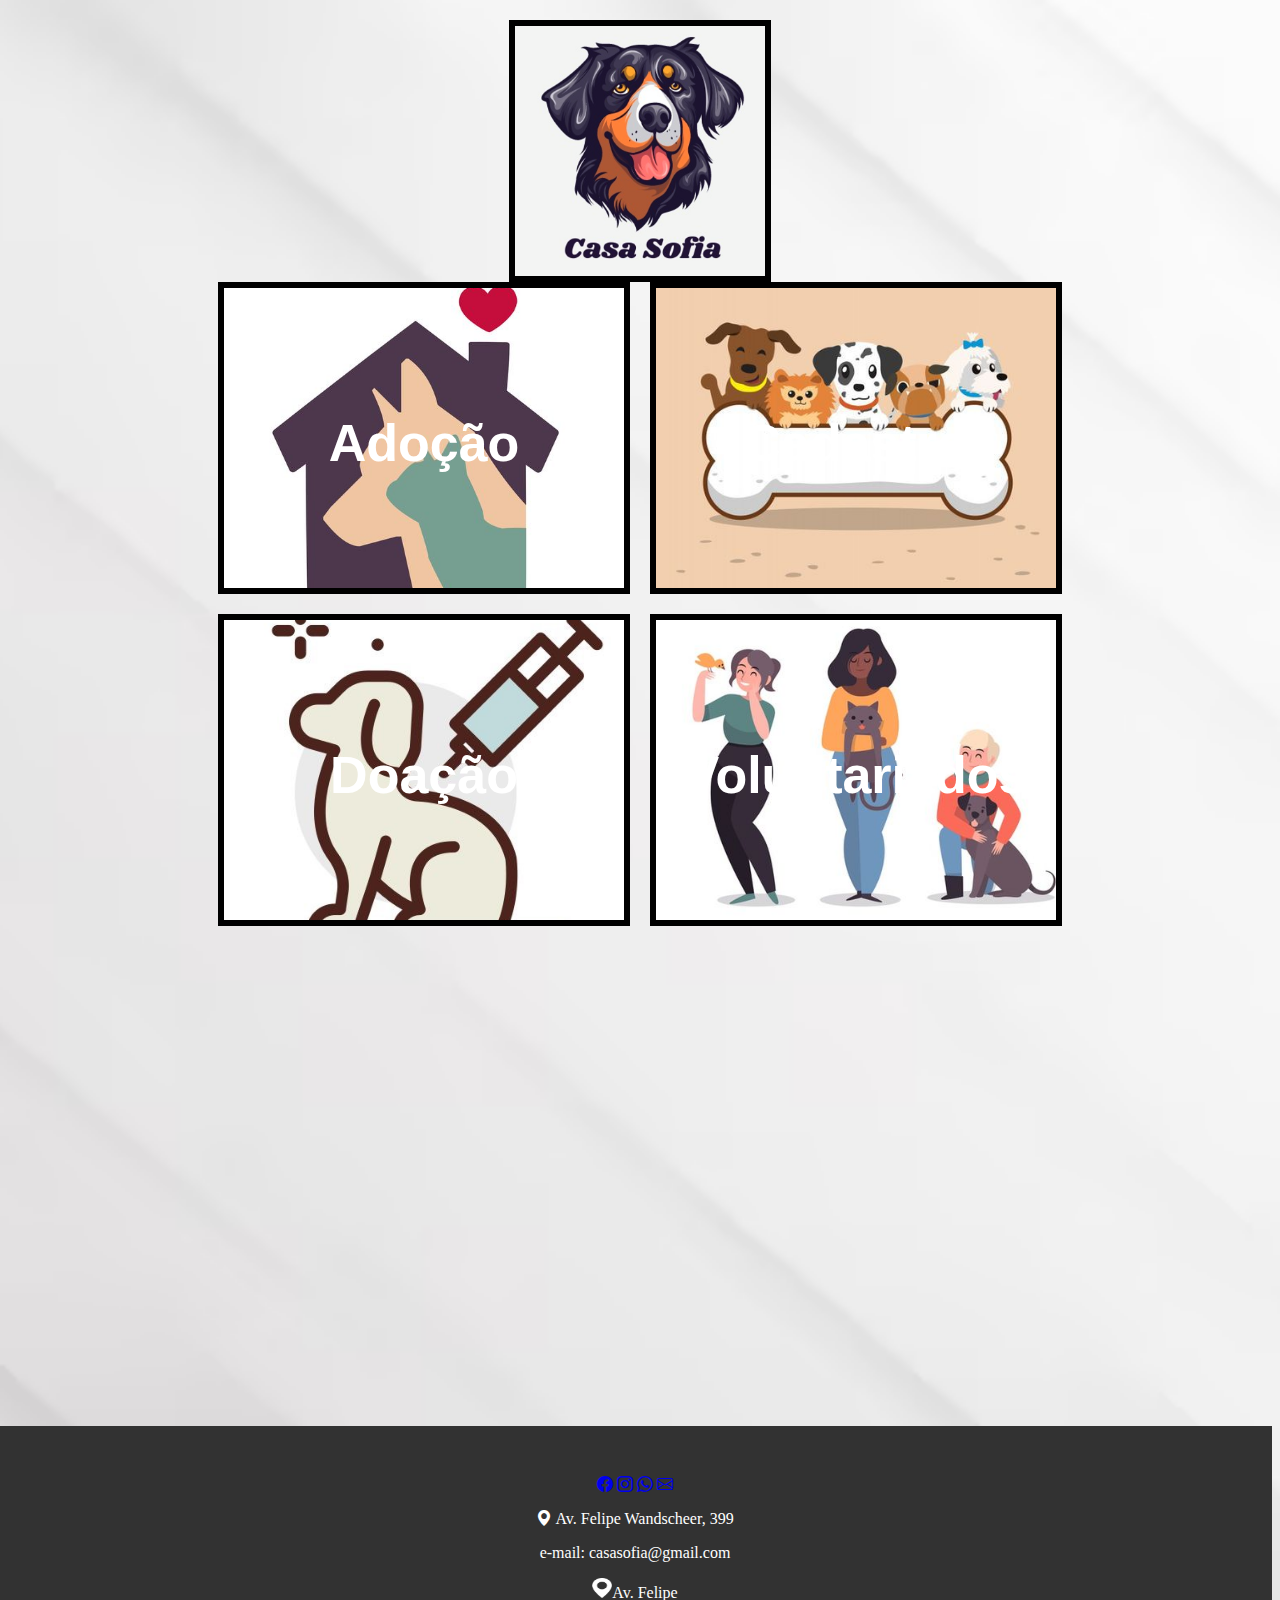
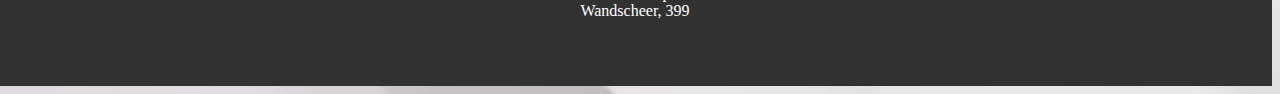
<file: index.html>
<!DOCTYPE html>
<html>

<head>
    <title>Inicio - Casa Sofia</title>
    <link rel="icon" type="image/x-icon" href="siteicon.png">
    <link rel="stylesheet" href="CSS/prettyinicio.css">
    <link rel="stylesheet" href="https://cdn.jsdelivr.net/npm/bootstrap-icons@1.11.3/font/bootstrap-icons.min.css">
</head>

<body>

    <div class="logosofia">
        <img id="logo" src="FILES/logocasasofia.png" style="width:250px;height:250px">
    </div>

    <div class="all-menu">

        <div class="menu-item menu-adocao">
            <a class="direct" href="adocao.html"><h1 class="textomenu">Adoção</h1></a>
        </div>

        <div class="menu-item menu-cadastro">
            <a class="direct" href="cadastropet.html"><h1 class="textomenu">Cadastro</h1></a>
        </div>

        <div class="menu-item menu-doacao">
            <a class="direct" href="doacao.html"><h1 class="textomenu">Doação</h1></a>
        </div>

        <div class="menu-item menu-voluntario">
            <a class="direct" href="voluntario.html"><h1 class="textomenu">Voluntariados</h1></a>
        </div>

    </div>

    <footer class="footer">
        <div class="footer-left">
            <div class="social-icons">
                <a href="https://www.facebook.com/ongcasasofia/?locale=pt_BR" target="_blank" rel="noopener noreferrer"><i class="bi bi-facebook"></i></a>
                <a href="https://www.instagram.com/casasofiaong/" target="_blank" rel="noopener noreferrer"><i class="bi bi-instagram"></i></a>
                <a href="wpp.me" target="_blank" rel="noopener noreferrer"><i class="bi bi-whatsapp"></i></a>
                <a href="mailto:casasofia@gmail.com"><i class="bi bi-envelope"></i></a>
            </div>
            <p><i class="bi bi-geo-alt-fill"></i> Av. Felipe Wandscheer, 399</p>
    </div>
        </div>
        <p>e-mail: casasofia@gmail.com</p>
        <p><img data-imagetype="External" src="./FILES/Vector.png" width="20" height="20" alt="Seta">Av. Felipe <br /> Wandscheer, 399</p>
    </footer>
</body>

</html>
</file>
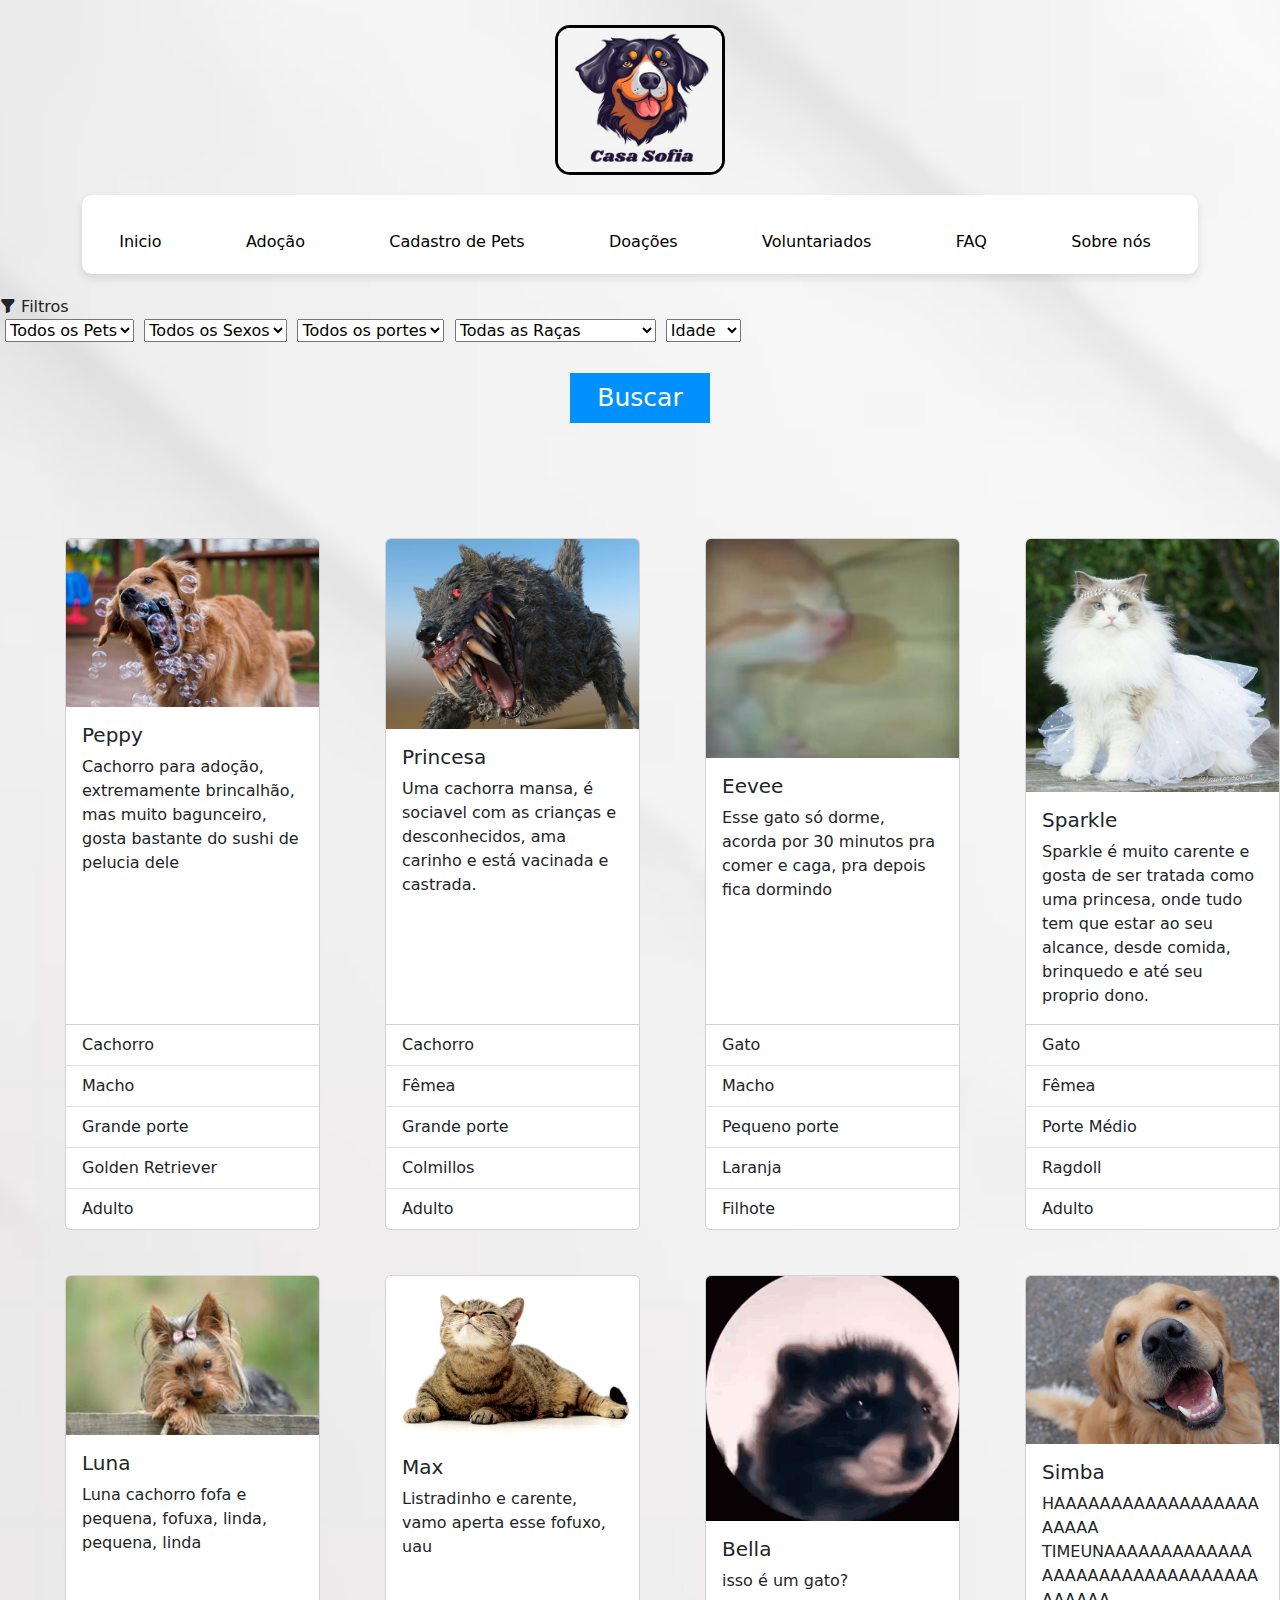
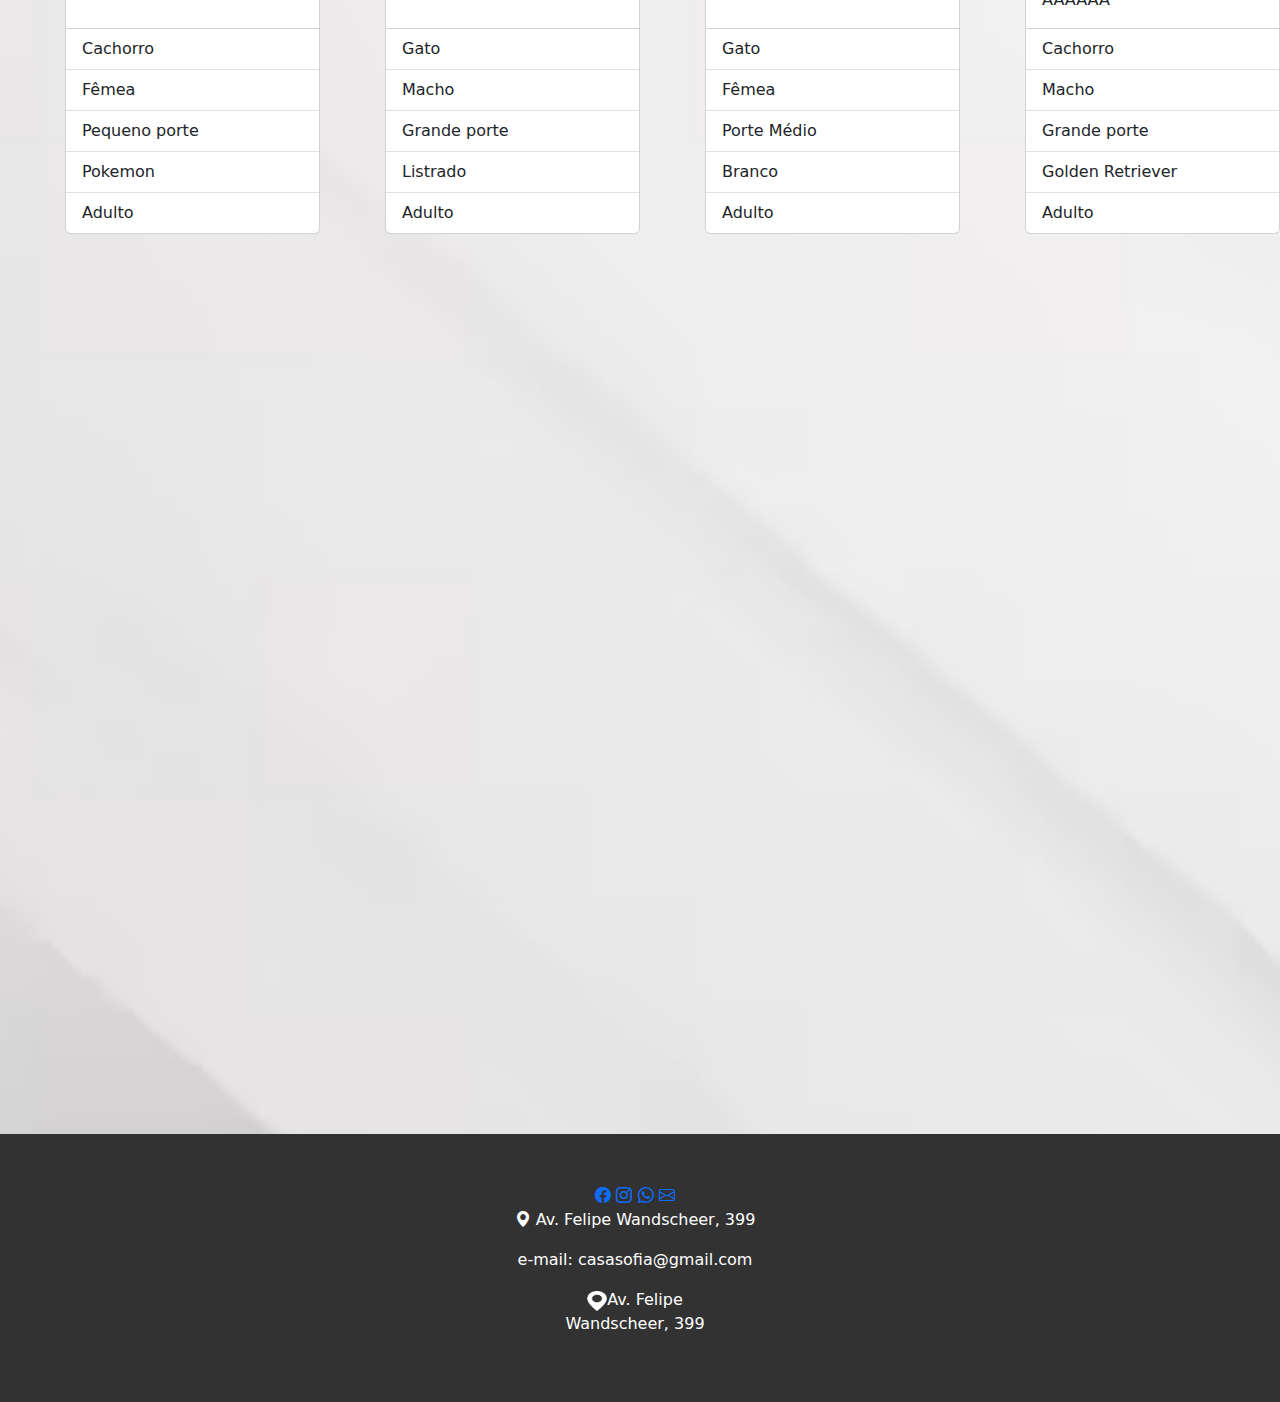
<file: adocao.html>
<!DOCTYPE html>
<html>

<head>
    <title>Adoção - Casa Sofia</title>
    <link rel="icon" type="image/x-icon" href="FILES/icon.png">
    <link rel="stylesheet" href="CSS/adocaopretty.css">
    <link rel="stylesheet" href="https://cdn.jsdelivr.net/npm/bootstrap-icons@1.11.3/font/bootstrap-icons.min.css">
    <link href="https://cdn.jsdelivr.net/npm/bootstrap@5.3.3/dist/css/bootstrap.min.css" rel="stylesheet" integrity="sha384-QWTKZyjpPEjISv5WaRU9OFeRpok6YctnYmDr5pNlyT2bRjXh0JMhjY6hW+ALEwIH" crossorigin="anonymous">
</head>
<!-- Marcus - num sei, quero sushi -->
<body>
    <div class="container">
        <div class="logosofia">
            <img id="logo" src="FILES/logocasasofia.png" style="width:170px;height:150px">
            <a id="textosofia"></a>
        </div>

        <nav>
            <ul>
                <li><a class="direct" href="index.html">Inicio</a></li>
                <li><a class="direct" href="adocao.html">Adoção</a></li>
                <li><a class="direct" href="cadastropet.html">Cadastro de Pets</a></li>
                <li><a class="direct" href="doacao.html">Doações</a></li>
                <li><a class="direct" href="voluntario.html">Voluntariados</a></li>
                <li><a class="direct" href="faq.html">FAQ</a></li>
                <li><a class="direct" href="sobrenos.html">Sobre nós</a></li>
            </ul>
        </nav>
    </div>
<div class="filter-container">
    <div class="filter-box">
        <div class="filtrosIcon">
            <i class="bi bi-funnel-fill"></i>
            <a>Filtros</a>
        </div>

    
            <label htmlFor="pets"></label>
            <select id="filter-pets" value="all-pets">
                <option value="all-pets">Todos os Pets</option>
                <option value="dog">Cachorro</option>
                <option value="cat">Gato</option>
            </select>
            <label htmlFor="sexo"></label>
            <select id="filter-sex" value="all-sex">
                <option value="all-sex">Todos os Sexos</option>
                <option value="boy">Macho</option>
                <option value="girl">Fêmea</option>
            </select>
            <label htmlFor="size"></label>
            <select id="filter-size" value="all-size">
                <option value="all-size">Todos os portes</option>
                <option value="small">Porte Pequeno</option>
                <option value="medium">Porte Médio</option>
                <option value="large">Porte Grande</option>
            </select>
            <label htmlFor="breed"></label>
            <select id="filter-breed" value="all-breeds">
                <option value="all-breeds">Todas as Raças</option>
                <option value="no-breed">Sem Raça</option>
                <option value="pudim">Pudim</option>
                <option value="sushi">Sushi</option>
                <option value="batata">Batata</option>
                <option value="caramelo">Caramelo dono da rua</option>
            </select>
            <label htmlFor="age"></label>
            <select id="filter-age" value="all-age">
                <option value="all-age">Idade</option>
                <option value="puppy">Filhote</option>
                <option value="adult">Adulto</option>
                <option value="elderly">Idoso</option>
            </select>
            <button type="button" class="buscar">Buscar</button>
        </div>
    </div>

    <div class="allcards-adocao" id="card-section-1">
        <!-- Cards aqui -->
    </div>

    <div class="allcards-adocao" id="card-section-2">
        <!-- Cards aqui -->
    </div>
    <footer class="footer">
        <div class="footer-left">
            <div class="social-icons">
                <a href="https://www.facebook.com/ongcasasofia/?locale=pt_BR" target="_blank" rel="noopener noreferrer"><i class="bi bi-facebook"></i></a>
                <a href="https://www.instagram.com/casasofiaong/" target="_blank" rel="noopener noreferrer"><i class="bi bi-instagram"></i></a>
                <a href="https://api.whatsapp.com/send?phone=5545991487823" target="_blank" rel="noopener noreferrer"><i class="bi bi-whatsapp"></i></a>
                <a href="mailto:casasofia@gmail.com"><i class="bi bi-envelope"></i></a>
            </div>
            <p><i class="bi bi-geo-alt-fill"></i> Av. Felipe Wandscheer, 399</p>
        </div>
        <p>e-mail: casasofia@gmail.com</p>
        <p><img data-imagetype="External" src="./FILES/Vector.png" width="20" height="20" alt="Seta">Av. Felipe <br /> Wandscheer, 399</p>
    </footer>

    <script src="JS/adocaoscript.js"></script>
    <script src="https://cdn.jsdelivr.net/npm/bootstrap@5.3.3/dist/js/bootstrap.bundle.min.js" integrity="sha384-YvpcrYf0tY3lHB60NNkmXc5s9fDVZLESaAA55NDzOxhy9GkcIdslK1eN7N6jIeHz" crossorigin="anonymous"></script>
</body>
</html>
</file>
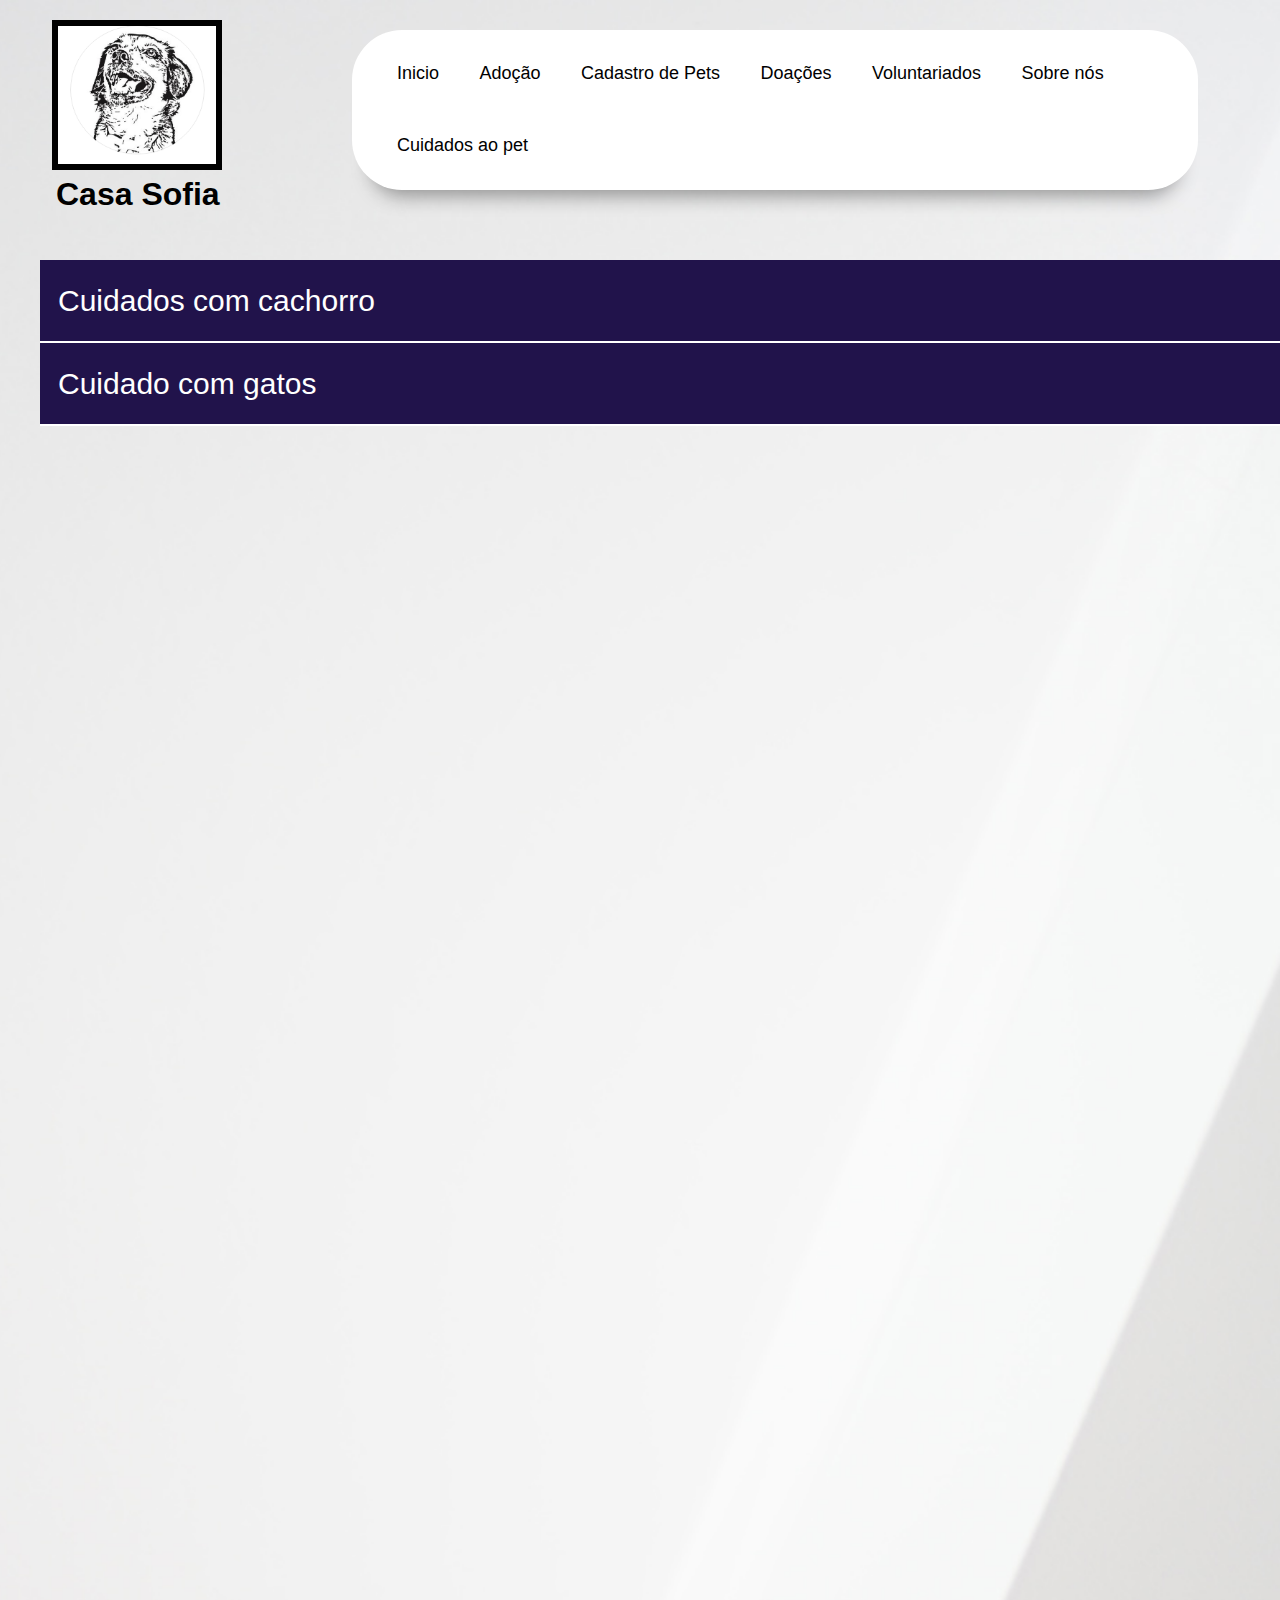
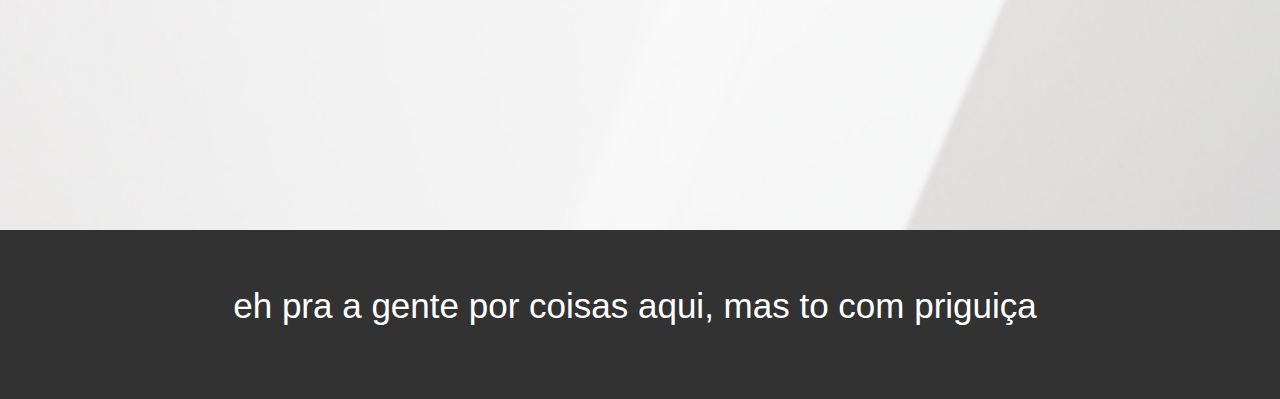
<file: cuidadospets.html>
<!DOCTYPE html>
<html>

<head>
<title>Cuidados ao Pets - Casa Sofia</title>
    <link rel="icon" type="image/x-icon" href="siteicon.png">
    <link rel="stylesheet" href="CSS/cuidadospets.css">
    <link rel="stylesheet" href="https://cdn.jsdelivr.net/npm/bootstrap-icons@1.11.3/font/bootstrap-icons.min.css">
    <link href="https://cdn.jsdelivr.net/npm/bootstrap@5.3.3/dist/css/bootstrap.min.css" rel="stylesheet" integrity="sha384-QWTKZyjpPEjISv5WaRU9OFeRpok6YctnYmDr5pNlyT2bRjXh0JMhjY6hW+ALEwIH" crossorigin="anonymous">
</head>
<!-- Marcelo - Facil -->
<body>
    
    <div class="container">
        <div class="logosofia">
            <img id="logo" src="FILES/casasofialogo.png" style="width:170px;height:150px">
            <a id="textosofia">Casa Sofia</a>
        </div>
        <nav> 
            <ul>
              <li><a class="direct"href=index.html>Inicio</a></li>
              <li><a class="direct"href=adocao.html#>Adoção</a></li>
              <li><a class="direct"href=cadastropet.html>Cadastro de Pets</a></li>
              <li><a class="direct"href=doacao.html>Doações</a></li>
              <li><a class="direct"href=voluntario.html>Voluntariados</a></li>
              <li><a class="direct"href=sobrenos.html>Sobre nós</a></li>
              <li><a class="direct"href=cuidadospets.html>Cuidados ao pet</a></li>
            </ul>
        </nav>
    </div>
    <div class="duvidasgeral">
        <button class="abaduvida">Cuidados com cachorro</button>
          <div class="painel">
            <p><a href="https://www.youtube.com/watch?v=5NgOWkOMQPA"> Clique aqui para ver um video sobre cuidado com cães filhotes</a> </p>
            <p><a href="https://www.youtube.com/watch?v=Ar51lzWkBiI"> Clique aqui para ver um video sobre cuidado com cães idosos</a></p>
          </div>
        <button class="abaduvida">Cuidado com gatos</button>
          <div class="painel">
            <p> <a href="https://www.youtube.com/watch?v=oTNna4f3w9U"> Clique aqui para ver um video sobre cuidado com gatos filhotes</a></p>
            <p> <a href="https://www.youtube.com/watch?v=bWJbbAvSSS8"> Clique aqui para ver um video sobre cuidado com gatos idosos</a></p>
          </div>
          </div>
      </div>
    <footer>
        <p class="textofinal">eh pra a gente por coisas aqui, mas to com priguiça</p>
      </footer>

</body>
<script src="JS/duvidas.js"></script>

<script src="JS/"></script>
<script src="JS/adocaoscript.js"></script>
<script src="https://cdn.jsdelivr.net/npm/bootstrap@5.3.3/dist/js/bootstrap.bundle.min.js" integrity="sha384-YvpcrYf0tY3lHB60NNkmXc5s9fDVZLESaAA55NDzOxhy9GkcIdslK1eN7N6jIeHz" crossorigin="anonymous"></script>
</html>
</file>
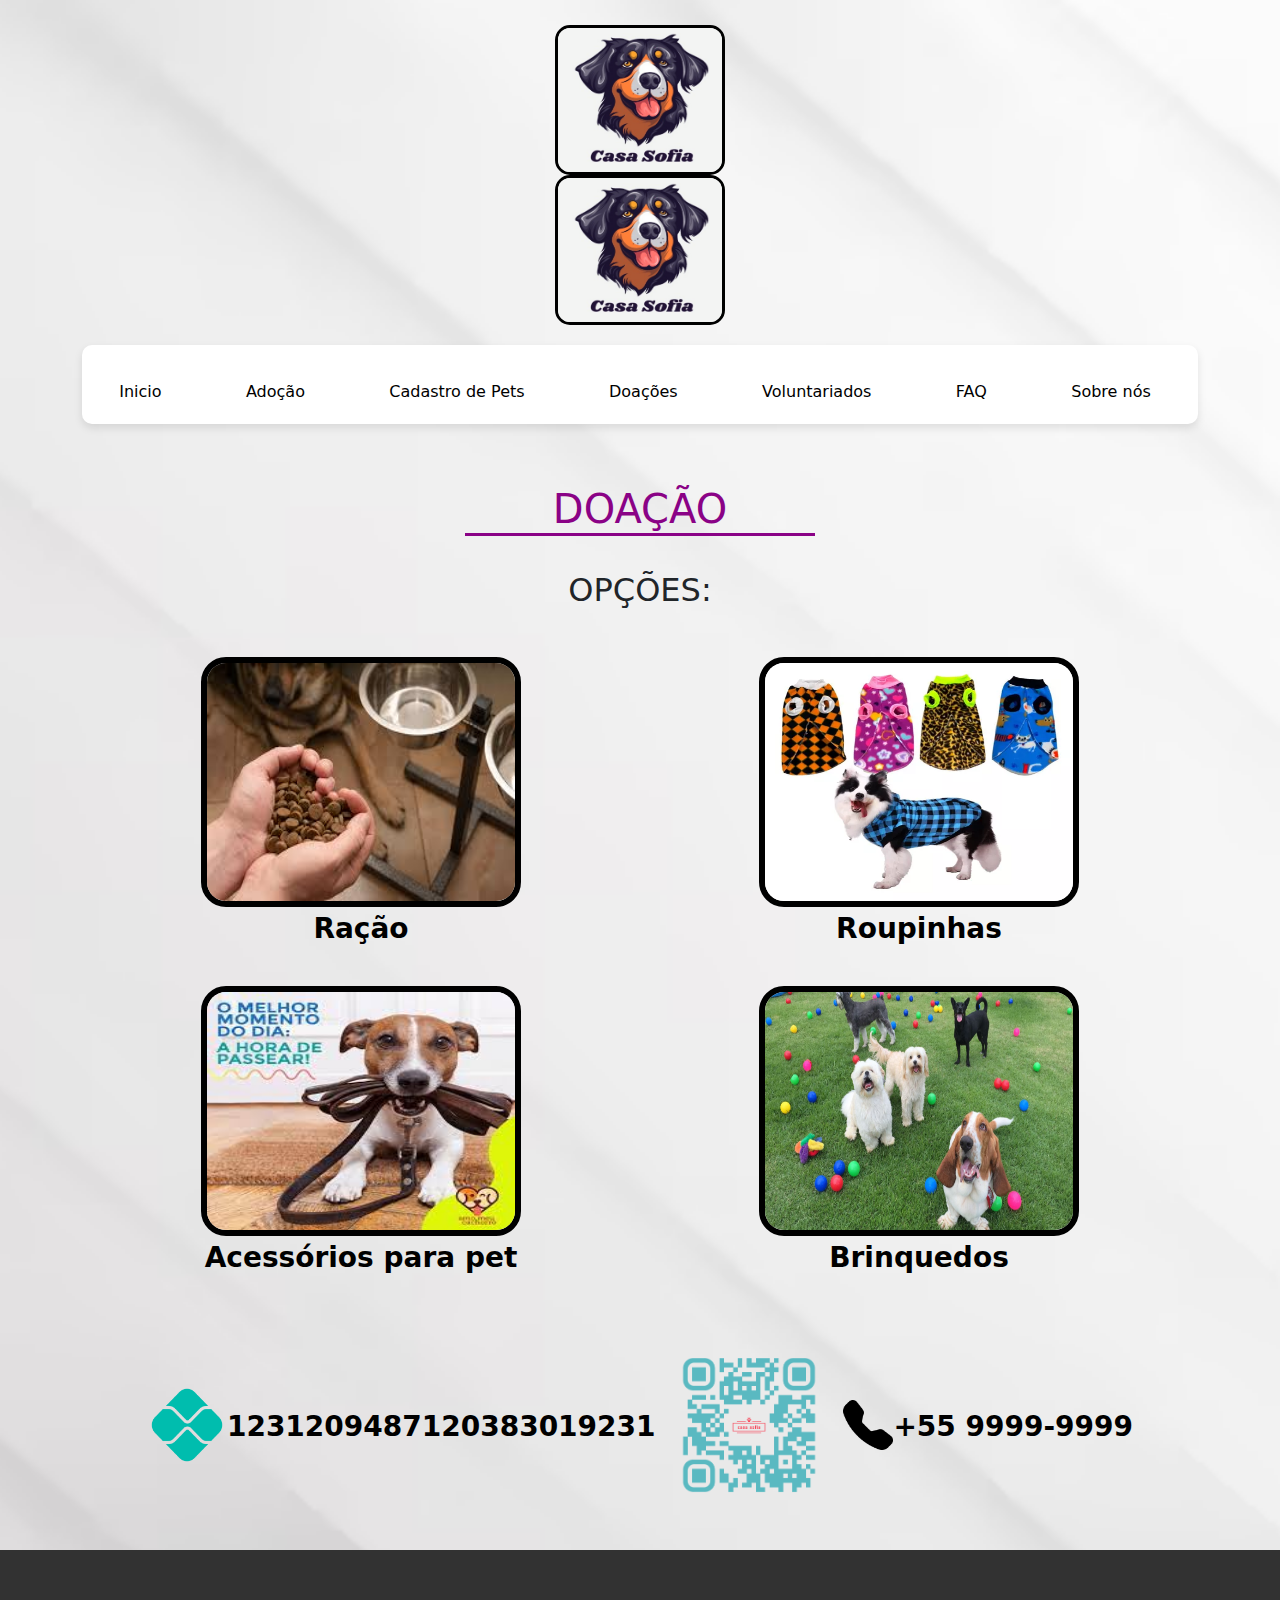
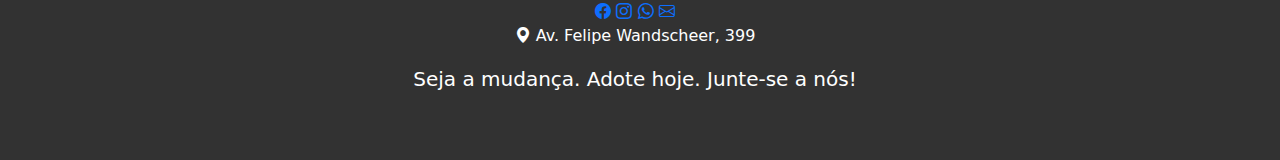
<file: doacao.html>
<!DOCTYPE html>
<html>

<head>
<title> - Casa Sofia</title>
    <link rel="icon" type="image/x-icon" href="siteicon.png">
    <link rel="stylesheet" href="CSS/doacaopretty.css">
    <link rel="stylesheet" href="CSS/adocaopretty.css">
    <!-- vai toma no cu de voces -->
    <link rel="stylesheet" href="https://cdn.jsdelivr.net/npm/bootstrap-icons@1.11.3/font/bootstrap-icons.min.css">
    <link href="https://cdn.jsdelivr.net/npm/bootstrap@5.3.3/dist/css/bootstrap.min.css" rel="stylesheet" integrity="sha384-QWTKZyjpPEjISv5WaRU9OFeRpok6YctnYmDr5pNlyT2bRjXh0JMhjY6hW+ALEwIH" crossorigin="anonymous">
    <link rel="stylesheet" href="https://cdn.jsdelivr.net/npm/bootstrap-icons@1.11.3/font/bootstrap-icons.min.css">
</head>
<!-- Alexandre - ??? -->
<body>
    
    <div class="container">
        <div class="logosofia">
            <img id="logo" src="FILES/logocasasofia.png" style="width:170px;height:150px">
            <img id="logo" src="FILES/logocasasofia.png" style="width:170px;height:150px">
            <a id="textosofia"></a>
        </div>

        <nav>
            <ul>
                <li><a class="direct" href="index.html">Inicio</a></li>
                <li><a class="direct" href="adocao.html">Adoção</a></li>
                <li><a class="direct" href="cadastropet.html">Cadastro de Pets</a></li>
                <li><a class="direct" href="doacao.html">Doações</a></li>
                <li><a class="direct" href="voluntario.html">Voluntariados</a></li>
                <li><a class="direct" href="faq.html">FAQ</a></li>
                <li><a class="direct" href="sobrenos.html">Sobre nós</a></li>
            </ul>
        </nav>
    </div>

    <main class="container">
        <section class="voluntariado">
            <h1 class="main-title">DOAÇÃO</h1>
            <h2>OPÇÕES:</h2>
            <div class="main-card">
                <div class="card-item">
                    <div class="card-subItem">
                        <img src="FILES/images.jpg" alt="Ajudar na alimentação" class="card-image">
                        <h3 class="card-text">Ração</h3>
                    </div>
                    <div class="card-subItem">
                        <img src="FILES/roupasanimal.webp" alt="Dar banho em cachorro" class="card-image">
                        <h3 class="card-text">Roupinhas</h3>
                    </div>
                </div>
                <div class="card-item">
                    <div class="card-subItem">
                        <img src="FILES/images (3).jpg" alt="Passear com os animais" class="card-image">
                        <h3 class="card-text">Acessórios para pet</h3>
                    </div>
                    <div class="card-subItem">
                        <img src="FILES/PEQUENOS 08 (4)_1-2.jpg" alt="Momento recreativo" class="card-image">
                        <h3 class="card-text">Brinquedos</h3>
                    </div>
            </div>
        </section>
    </main>

    <div class="pix-container">
        <div class="card-info">
            <img src="FILES/pix.png" alt="Momento recreativo" class="pix-image">
            <h3 class="card-text">1231209487120383019231</h3>
        </div>
        <div class="card-info">
            <img src="FILES/qr.png" alt="Momento recreativo" class="qr-image">
        </div>
        <div class="card-info">
            <img src="FILES/phone.png" alt="Momento recreativo" class="phone-image">
            <h3 class="card-text">+55 9999-9999</h3>
        </div>
    </div>


    <footer class="footer">
        <div class="footer-left">
            <div class="social-icons">
                <a href="https://www.facebook.com/ongcasasofia/?locale=pt_BR" target="_blank" rel="noopener noreferrer"><i class="bi bi-facebook"></i></a>
                <a href="https://www.instagram.com/casasofiaong/" target="_blank" rel="noopener noreferrer"><i class="bi bi-instagram"></i></a>
                <a href="https://api.whatsapp.com/send?phone=5545991487823" target="_blank" rel="noopener noreferrer"><i class="bi bi-whatsapp"></i></a>
                <a href="mailto:casasofia@gmail.com"><i class="bi bi-envelope"></i></a>
            </div>
            <p><i class="bi bi-geo-alt-fill"></i> Av. Felipe Wandscheer, 399</p>
    </div>
        </div>
        <div>
            <p style="text-decoration: none;color:white;font-size: 20px;">Seja a mudança. Adote hoje. Junte-se a nós!</p>
        </div>
    </footer>

</body>
<script src="JS/"></script>

</html>
</file>
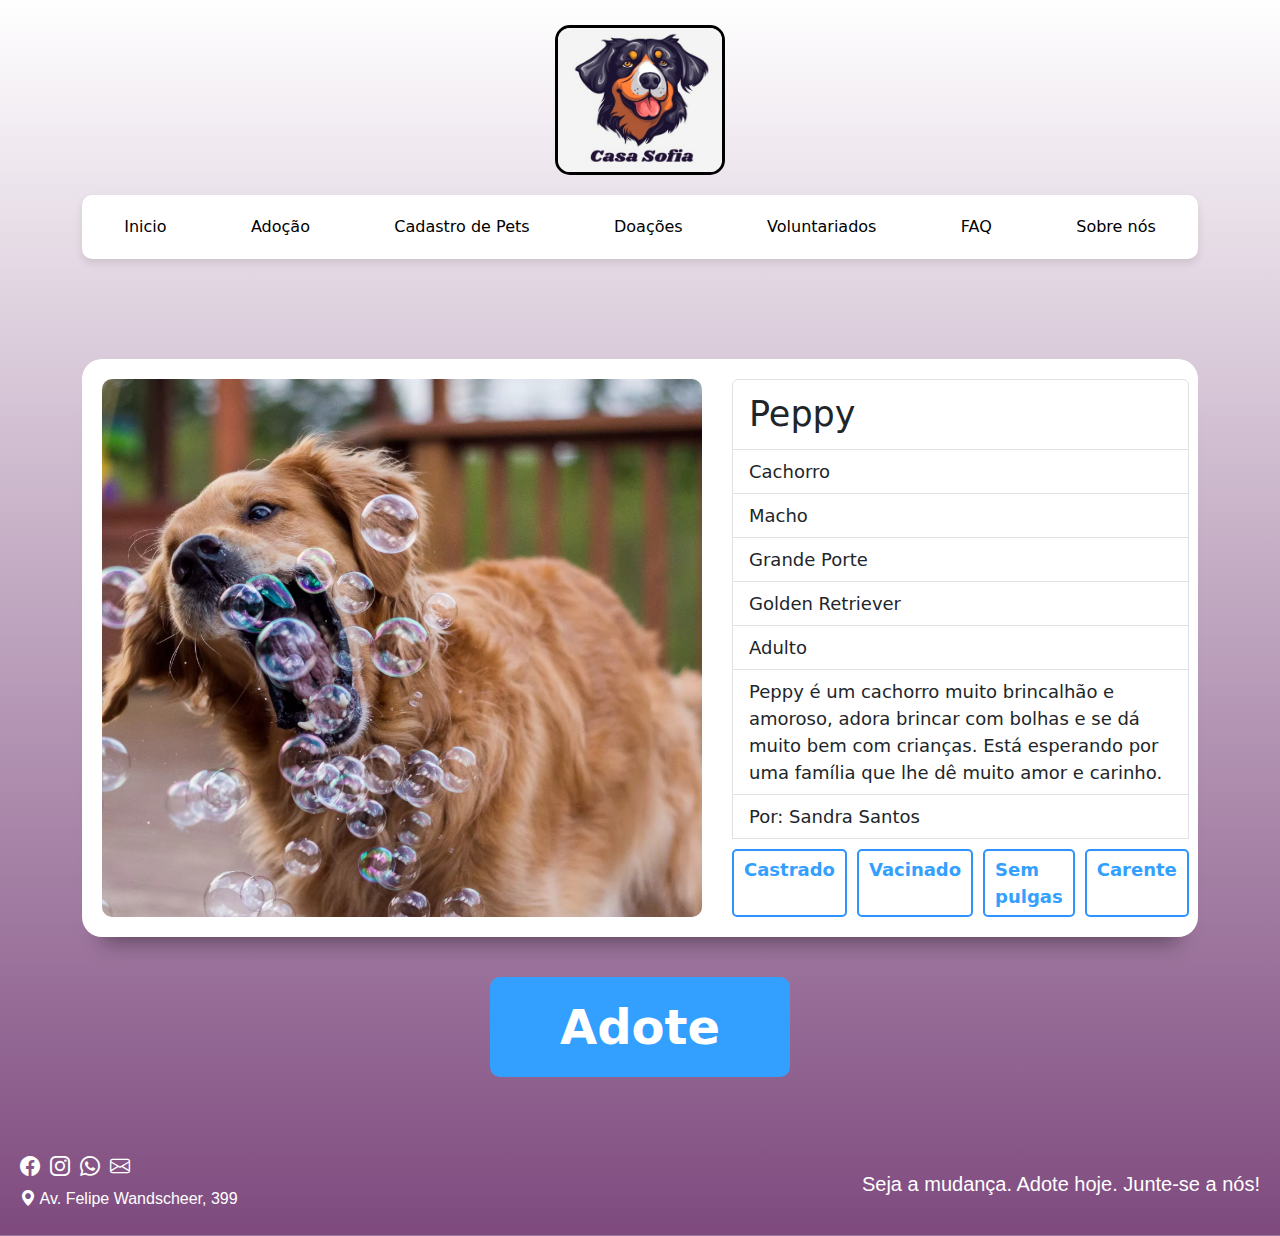
<file: pet1.html>
<!DOCTYPE html>
<html lang="pt-BR">
<head>
    <meta charset="UTF-8">
    <title>Adoção - Casa Sofia</title>
    <link rel="icon" type="image/x-icon" href="FILES/icon.png">
    <link rel="stylesheet" href="CSS/pet1pretty.css">
    <link rel="stylesheet" href="https://cdn.jsdelivr.net/npm/bootstrap-icons@1.11.3/font/bootstrap-icons.min.css">
    <link href="https://cdn.jsdelivr.net/npm/bootstrap@5.3.3/dist/css/bootstrap.min.css" rel="stylesheet" integrity="sha384-QWTKZyjpPEjISv5WaRU9OFeRpok6YctnYmDr5pNlyT2bRjXh0JMhjY6hW+ALEwIH" crossorigin="anonymous">
</head>
<body>
    <div class="container">
        <div class="logosofia">
            <img id="logo" src="FILES/logocasasofia.png" alt="logo">
        </div>
        <nav>
            <ul>
                <li><a class="direct" href="index.html">Inicio</a></li>
                <li><a class="direct" href="adocao.html">Adoção</a></li>
                <li><a class="direct" href="cadastropet.html">Cadastro de Pets</a></li>
                <li><a class="direct" href="doacao.html">Doações</a></li>
                <li><a class="direct" href="voluntario.html">Voluntariados</a></li>
                <li><a class="direct" href="faq.html">FAQ</a></li>
                <li><a class="direct" href="sobrenos.html">Sobre nós</a></li>
            </ul>
        </nav>
        <div class="card-all">
            <img class="icon-pet" src="FILES/voluntario.png" alt="Peppy">
            <ul class="list-group">
                <li class="list-group-item" style="font-size: 35px;">Peppy</li>
                <li class="list-group-item">Cachorro</li>
                <li class="list-group-item">Macho</li>
                <li class="list-group-item">Grande Porte</li>
                <li class="list-group-item">Golden Retriever</li>
                <li class="list-group-item">Adulto</li>
                <li class="list-group-item">Peppy é um cachorro muito brincalhão e amoroso, adora brincar com bolhas e se dá muito bem com crianças. Está esperando por uma família que lhe dê muito amor e carinho.</li>
                <li class="list-group-item">Por: Sandra Santos</li>
                <div class="tags-all">
                    <div class="tags">Castrado</div>
                    <div class="tags">Vacinado</div>
                    <div class="tags">Sem pulgas</div>
                    <div class="tags">Carente</div>
                </div>
            </ul>
        </div>
        <button type="button" class="adocao-botao" onclick="window.open('https://api.whatsapp.com/send?phone=5545991487823&text=Ol%C3%A1%2C%20Estou%20interessado%20em%20adotar%20o%20Cachorro%20%22Peppy%22%20que%20vi%20em%20seu%20site%2C%20poder%C3%ADamos%20conversar%3F', '_blank', 'noopener noreferrer')">Adote</button>

    </div>
    <footer class="footer">
        <div class="footer-left">
            <div class="social-icons">
                <a href="https://www.facebook.com/ongcasasofia/?locale=pt_BR" target="_blank" rel="noopener noreferrer"><i class="bi bi-facebook"></i></a>
                <a href="https://www.instagram.com/casasofiaong/" target="_blank" rel="noopener noreferrer"><i class="bi bi-instagram"></i></a>
                <a href="https://api.whatsapp.com/send?phone=5545991487823" target="_blank" rel="noopener noreferrer"><i class="bi bi-whatsapp"></i></a>
                <a href="mailto:casasofia@gmail.com"><i class="bi bi-envelope"></i></a>
            </div>
            <p><i class="bi bi-geo-alt-fill"></i> Av. Felipe Wandscheer, 399</p>
    </div>
        </div>
        <div>
            <p style="text-decoration: none;color:white;font-size: 20px;">Seja a mudança. Adote hoje. Junte-se a nós!</p>
        </div>
    </footer>
    <script src="https://cdn.jsdelivr.net/npm/bootstrap@5.3.3/dist/js/bootstrap.bundle.min.js" integrity="sha384-YvpcrYf0tY3lHB60NNkmXc5s9fDVZLESaAA55NDzOxhy9GkcIdslK1eN7N6jIeHz" crossorigin="anonymous"></script>
</body>
</html>
</file>
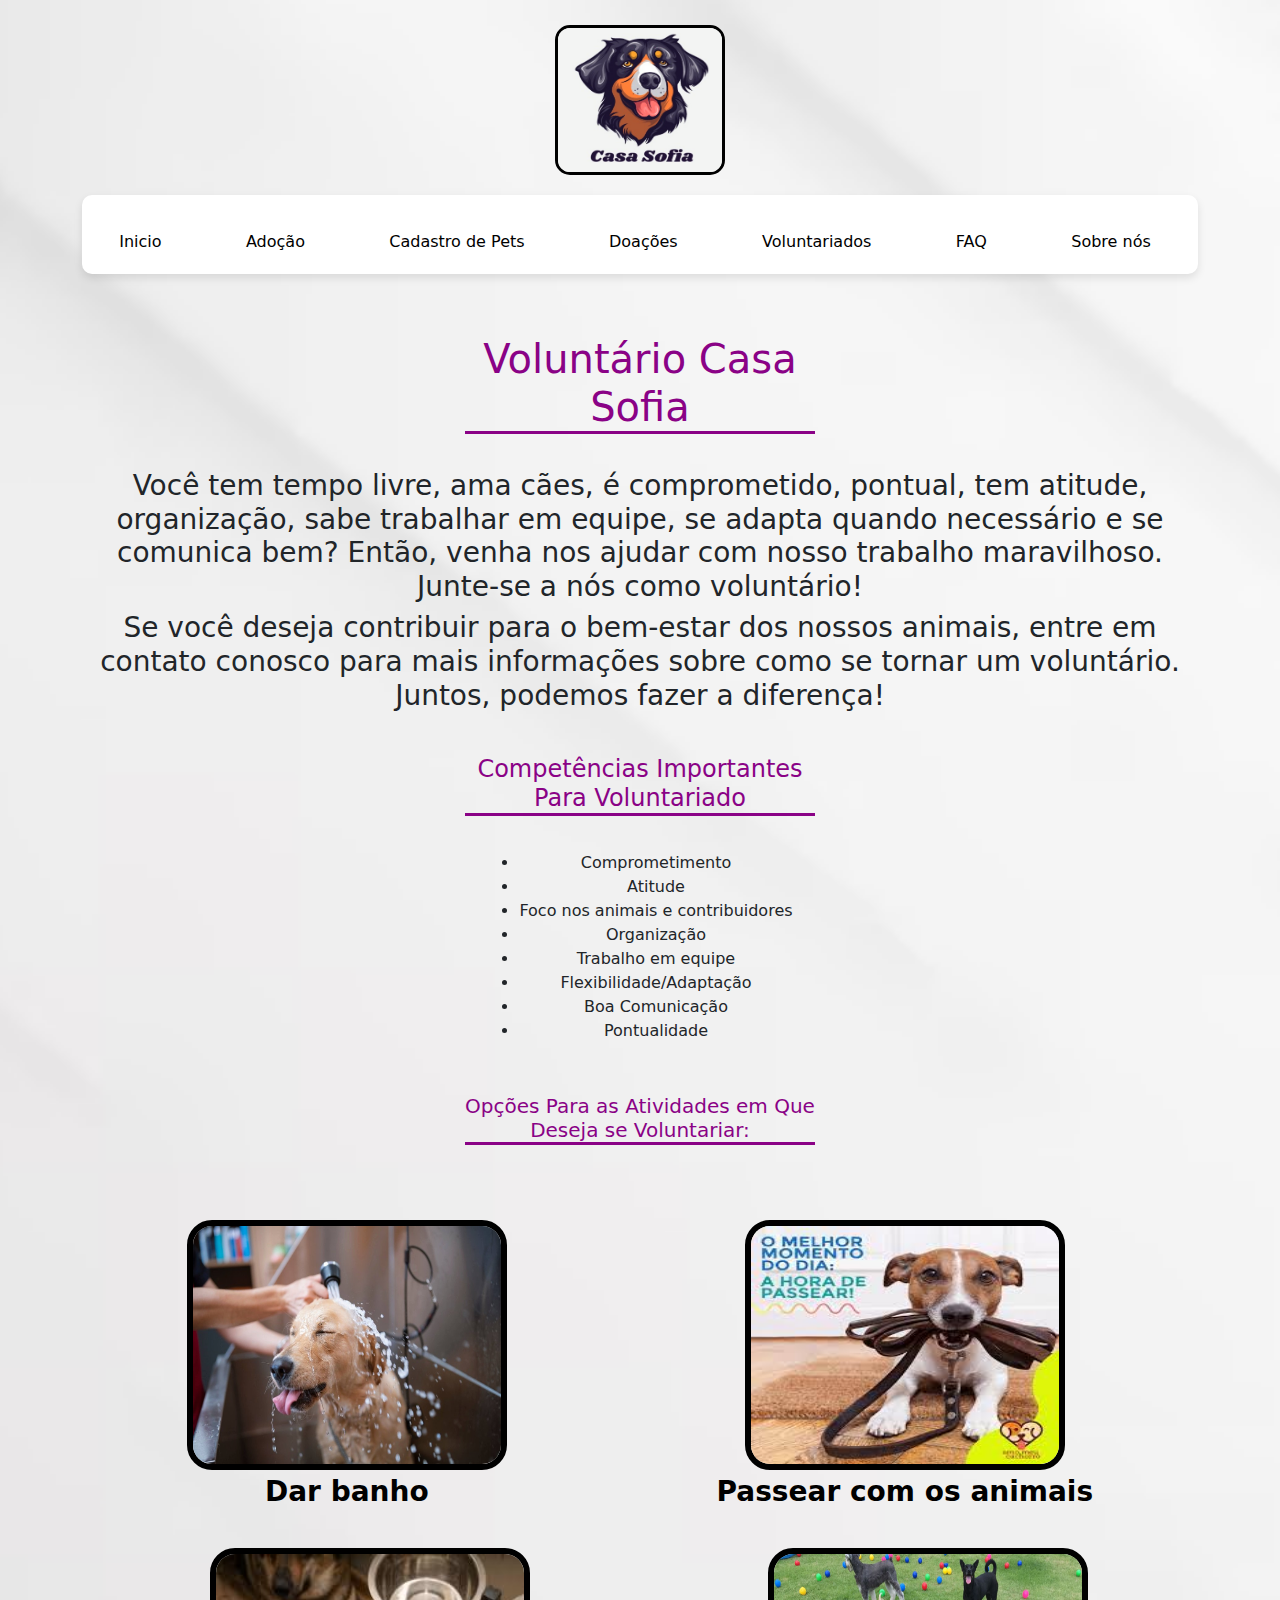
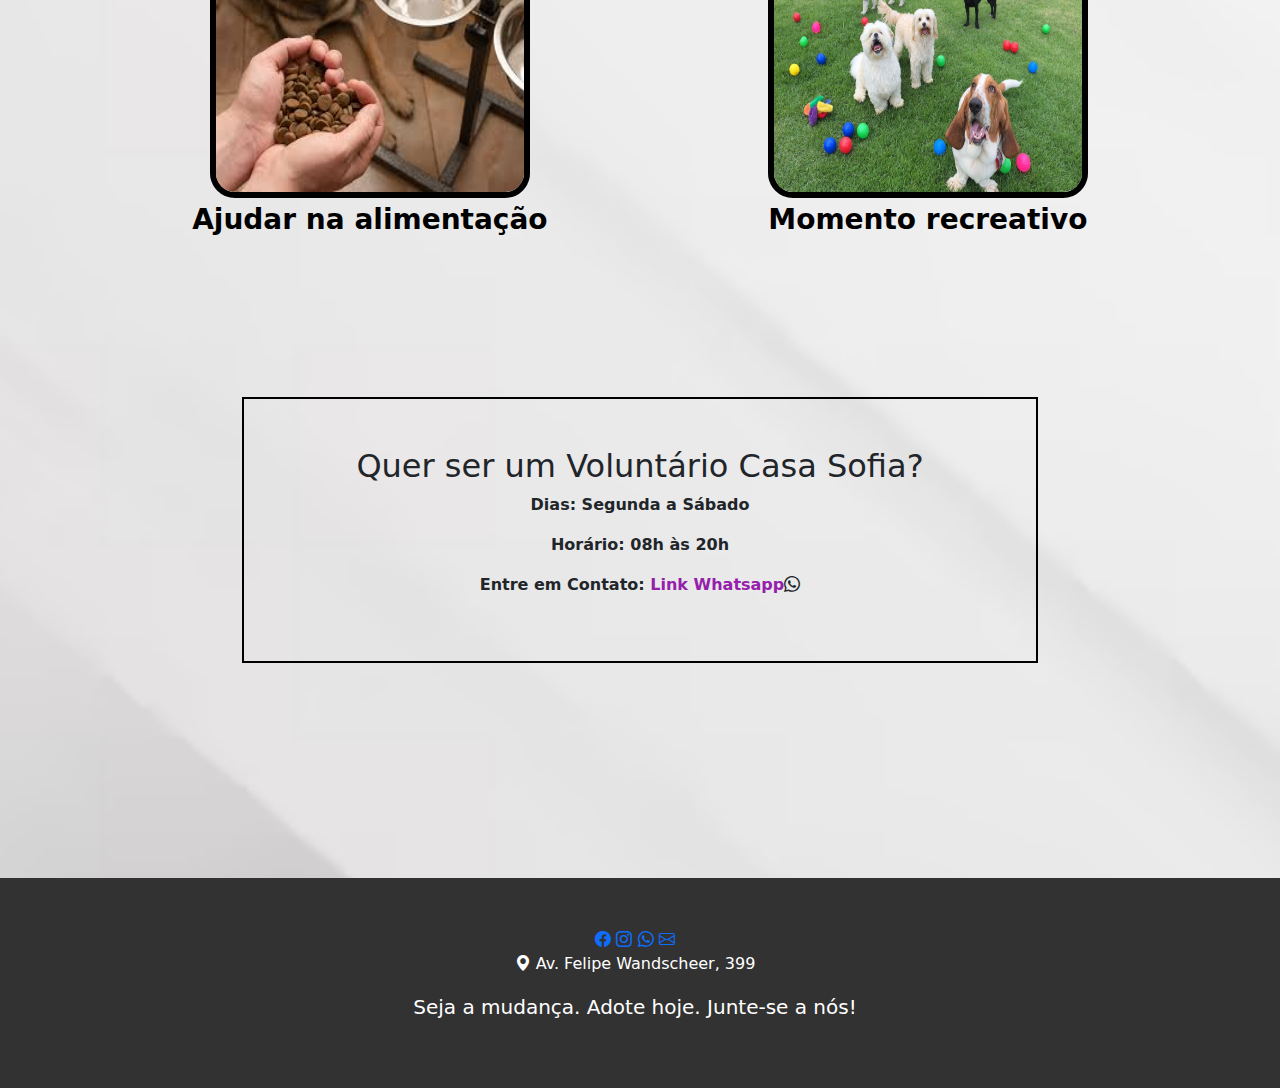
<file: voluntario.html>
<!DOCTYPE html>
<html lang="pt">

<head>
    <meta charset="UTF-8">
    <meta name="viewport" content="width=device-width, initial-scale=1.0">
    <title>Casa Sofia - Voluntários</title>
    <link rel="icon" type="image/x-icon" href="siteicon.png">
    <link rel="stylesheet" href="CSS/doacaopretty.css">
    <link rel="stylesheet" href="CSS/adocaopretty.css">
    <!-- vai toma no cu de vcs -->
    <link rel="stylesheet" href="https://cdn.jsdelivr.net/npm/bootstrap-icons@1.11.3/font/bootstrap-icons.min.css">
    <link href="https://cdn.jsdelivr.net/npm/bootstrap@5.3.3/dist/css/bootstrap.min.css" rel="stylesheet" integrity="sha384-QWTKZyjpPEjISv5WaRU9OFeRpok6YctnYmDr5pNlyT2bRjXh0JMhjY6hW+ALEwIH" crossorigin="anonymous">
</head>
<!-- jhevison - Facil -->
<body>
    <div class="container">
        <div class="logosofia">
            <img id="logo" src="FILES/logocasasofia.png" style="width:170px;height:150px">
            <a id="textosofia"></a>
        </div>

        <nav>
            <ul>
                <li><a class="direct" href="index.html">Inicio</a></li>
                <li><a class="direct" href="adocao.html">Adoção</a></li>
                <li><a class="direct" href="cadastropet.html">Cadastro de Pets</a></li>
                <li><a class="direct" href="doacao.html">Doações</a></li>
                <li><a class="direct" href="voluntario.html">Voluntariados</a></li>
                <li><a class="direct" href="faq.html">FAQ</a></li>
                <li><a class="direct" href="sobrenos.html">Sobre nós</a></li>
            </ul>
        </nav>
    </div>
        <main class="container">
            <section class="voluntariado">
                <h1 class="main-title">Voluntário Casa Sofia</h1>
                <h3>Você tem tempo livre, ama cães, é comprometido, pontual, tem atitude, organização, sabe trabalhar em equipe, se adapta quando necessário e se comunica bem? Então, venha nos ajudar com nosso trabalho maravilhoso. Junte-se a nós como voluntário!</h3>
                <h3>Se você deseja contribuir para o bem-estar dos nossos animais, entre em contato conosco para mais informações sobre como se tornar um voluntário. Juntos, podemos fazer a diferença!</h3>
                <h4 class="main-title">Competências Importantes Para Voluntariado</h4>
                <ul>
                    <li class="itemLista">Comprometimento</li>
                    <li class="itemLista">Atitude</li>
                    <li class="itemLista">Foco nos animais e contribuidores</li>
                    <li class="itemLista">Organização</li>
                    <li class="itemLista">Trabalho em equipe</li>
                    <li class="itemLista">Flexibilidade/Adaptação</li>
                    <li class="itemLista">Boa Comunicação</li>
                    <li class="itemLista">Pontualidade</li>
                </ul>
                <h5 class="main-title">Opções Para as Atividades em Que Deseja se Voluntariar:</h5>
                <div class="main-card">
                    <div class="card-item">
                        <div class="card-subItem">
                            <img src="FILES/banho-em-cachorro-saiba-qual-e-a-frequencia-ideal.jpg" alt="Ajudar na alimentação" class="card-image">
                            <h3 class="card-text">Dar banho</h3>
                        </div>
                        <div class="card-subItem">
                            <img src="FILES//images (3).jpg" alt="Dar banho em cachorro" class="card-image">
                            <h3 class="card-text">Passear com os animais</h3>
                        </div>
                    </div>
                    <div class="card-item">
                        <div class="card-subItem">
                            <img src="FILES/images.jpg" alt="Passear com os animais" class="card-image">
                            <h3 class="card-text">Ajudar na alimentação</h3>
                        </div>
                        <div class="card-subItem">
                            <img src="FILES/PEQUENOS 08 (4)_1-2.jpg" alt="Momento recreativo" class="card-image">
                            <h3 class="card-text">Momento recreativo</h3>
                        </div>
                </div>
            </section>
        <section class="whatsapp">
            <h2>Quer ser um Voluntário Casa Sofia?</h2>
            <p>Dias: Segunda a Sábado</p>
            <p>Horário: 08h às 20h</p>
            <p>Entre em Contato:<a style="text-decoration: none; color:rgb(148, 32, 171);" href="https://api.whatsapp.com/send?phone=5545991487823&text=Quer%20ser%20um%20Volunt%C3%A1rio"> Link Whatsapp</a><i class="bi bi-whatsapp"></i></p>
        </section>
        </main>
        <footer class="footer">
            <div class="footer-left">
                <div class="social-icons">
                    <a href="https://www.facebook.com/ongcasasofia/?locale=pt_BR" target="_blank" rel="noopener noreferrer"><i class="bi bi-facebook"></i></a>
                    <a href="https://www.instagram.com/casasofiaong/" target="_blank" rel="noopener noreferrer"><i class="bi bi-instagram"></i></a>
                    <a href="https://api.whatsapp.com/send?phone=5545991487823" target="_blank" rel="noopener noreferrer"><i class="bi bi-whatsapp"></i></a>
                    <a href="mailto:casasofia@gmail.com"><i class="bi bi-envelope"></i></a>
                </div>
                <p><i class="bi bi-geo-alt-fill"></i> Av. Felipe Wandscheer, 399</p>
        </div>
            </div>
            <div>
                <p style="text-decoration: none;color:white;font-size: 20px;">Seja a mudança. Adote hoje. Junte-se a nós!</p>
            </div>
        </footer>

    <script src="JS/"></script>
    <script src="JS/adocaoscript.js"></script>
    <script src="https://cdn.jsdelivr.net/npm/bootstrap@5.3.3/dist/js/bootstrap.bundle.min.js" integrity="sha384-YvpcrYf0tY3lHB60NNkmXc5s9fDVZLESaAA55NDzOxhy9GkcIdslK1eN7N6jIeHz" crossorigin="anonymous"></script>
</body>

</html>
</file>
<file: CSS/prettyinicio.css>
body {
    background-color: #dddddd;
    background-image: url(../FILES/fundotemporario2.png);
    background-position: center;
    background-repeat: no-repeat;
    background-size: cover;
    
}

footer {
    background-color: rgb(50, 50, 50);
    color: white;
    padding: 50px;
    text-align: center;
    margin-top: 500px;
    margin-left: -10px;
}

.textofinal{
    color:white;
    font-family: Arial;
    font-size: 35px;

}

.logosofia {
    display: flex;
    flex-direction: column;
    align-items: center;
    justify-content: center;
    margin-top: 20px;
}

#logo {
    border: black solid 6px;
    width: 300px;
    height: 250px;
}

#textosofia {
    display: flex;
    font-size: 32px;
    font-family: Arial;
    margin-top: 10px;
}

.direct {
    color: black;
    text-decoration: none;
}

.all-menu {
    display: flex;
    flex-wrap: wrap;
    justify-content: center;
    gap: 20px;
    width: 100%;
    max-width: 1280px;
    margin: 0 auto;
}

.menu-item {
    position: relative;
    border: black solid 6px;
    width: 400px;
    height: 300px;
    transition: box-shadow 0.2s ease-in-out, transform 0.35s ease-in-out;
    background-size: cover;
    background-position: center;
}

.menu-adocao {
    background-image: url('../FILES/adoção.jpg');
}

.menu-cadastro {
    background-image: url('../FILES/cadastro de pets.jpg');
}

.menu-doacao {
    background-image: url('../FILES/doações.jpg');
}

.menu-voluntario {
    background-image: url('../FILES/voluntariados.jpg');
}

.menu-sobre {
    background-image: url('../FILES/sobre.nos.jpg');
}

.menu-cuidado {
    background-image: url('../FILES/cuidadopet.png');
}

.menu-item:hover {
    box-shadow: 0 11px 11px 0 rgba(0, 0, 0, .16);
    transform: translateY(-10px);
}

.textomenu {
    color: white;
    font-family: Arial;
    position: absolute;
    top: 40%;
    left: 50%;
    transform: translate(-50%, -50%);
    font-size: 52px;
    text-align: center;
}
</file>
<file: CSS/adocaopretty.css>
body {
  background-color: #dddddd;
  background-image: url(../FILES/fundotemporario2.png);
  background-position: center;
  background-repeat: no-repeat;
  
  background-size: cover;
    }

    footer {
      background-color: rgb(50, 50, 50);
      color: white;
      padding: 50px;
      text-align: center;
      margin-top: 900px;
      margin-left: -10px;
  }
  
  .textofinal{
      color:white;
      font-family: Arial;
      font-size: 35px;
  
  }

  .logosofia {
    display: flex;
    flex-direction: column; 
    align-items: center; 
    justify-content: center; 
    margin-top: 20px; 
  }
  #logo {
    width: 170px;
    height: 150px;
    border: black solid 3px;
    border-radius: 15px;
  }
  
  #textosofia {
    font-size: 32px;
    font-weight: bold;
    color: black;
  }

.direct{
  display: flex;
  color:black;
  text-decoration: none;
  margin-top: 15px;
  margin-left: -10px;

}

/* nav bar */

.container {
  margin: 0 auto;
  padding: 5px;
  max-width: 120px;
  text-align: center;
}

nav {
  background: #fff;
  border-radius: 10px;
  box-shadow: 0 4px 8px rgba(0, 0, 0, 0.1);
  margin-top: 20px;
}

nav ul {
  list-style: none;
  padding: 0;
  display: flex;
  justify-content: space-around;
}

nav ul li {
  margin: 10px 0;
}

nav ul li a {
  text-decoration: none;
  color: #000000;
  padding: 10px 5px;
  display: block;
  transition: all 0.5s ease;
}

nav ul li a:hover {
  background-color: #9e9e9e;
  color: #fff;
  border-radius: 15px;
}
  /* nav-bar */

.filtro-pets{
  flex-direction:row;
  gap:20px;
  width: 250px;
  height: 40px;
  border: none;
  font-size: 20px;
  display: flex;
  margin-left: 210px; 
  margin-top: 100px;
}

.buscar {
  position: flex;
  margin-top: 30px;
  text-align: center;
  width: 140px;
  height: 50px;
  border:none;
  font-size: 25px;
  color: #ffffff;
  background-color: #0091ff; 
  cursor: pointer;
  display: block; 
  margin-left: auto; 
  margin-right: auto; 
}

.allcards-adocao{
  display: flex;
  flex-direction:row;

}

#card-section-1{
  margin-top:70px;
}

.card-adocao{
  display: flex;
  margin-left: 65px;
  margin-top: 45px;
  transition: box-shadow 0.2s ease-in-out, transform 0.35s ease-in-out;
}

.card-adocao:hover{
    box-shadow: 0 11px 11px 0 rgba(0, 0, 0,.16);
    transform: translateY(-15px);
}
.buscar:hover{
  background-color: #60b8fb; 
}
</file>
<file: CSS/cuidadospets.css>
body {
    background-color: #dddddd;
    background-image: url(../FILES/fundotemporario.jpg);
    background-position: center;
    background-repeat: no-repeat;
    
    background-size: cover;
      }
  
      footer {
        background-color: rgb(50, 50, 50);
        color: white;
        padding: 50px;
        text-align: center;
        margin-top: 900px;
        margin-left: -10px;
    }
    
    .textofinal{
        color:white;
        font-family: Arial;
        font-size: 35px;
    
    }
  
    #logo{
      display: flex;
      margin-top: -10px;
      margin-left: -30px;
      border: black solid 6px;
      width: 185px;
      height: 165px;
      align-items: center;
      font-family: Arial;
      
  }
  
  #textosofia{
    display: flex;
    font-size: 32px;
    margin-left: -26px;
    color: black;
    font-weight: bold;
      
  }
  
  .direct{
    display: flex;
    color:black;
    text-decoration: none;
    margin-top: 15px;
    margin-left: -10px;
  
  }
  
  /* nav bar */
  * {
      margin: 0;
      padding: 0;
      box-sizing: border-box;
      font-family: "Poppins", sans-serif;
    }
    .container {
      width: 100%;
      height: 100vh;
      display: flex;
      flex-direction: row;
      gap:130px;
      align-items: flex-start;
      margin-top: 30px;
    }
    nav {
      background: #fff;
      border-radius: 50px;
      
      box-shadow: 0 25px 20px -20px rgba(0, 0, 0, 0.4);
    }
    nav ul li {
      list-style: none;
      display: inline-block;
      padding: 5px 13px;
      margin: 10px;
      font-size: 18px;
      font-weight: 500;
      color: #777;
      cursor: pointer;
      position: relative;
      z-index: 2;
      transition: color 0.5s;
    }
    nav ul li::after {
      content: "";
      background: #707070;
      width: 100%;
      height: 100%;
      border-radius: 30px;
      position: absolute;
      top: 100%;
      left: 50%;
      transform: translate(-55%, -35%);
      z-index: -1;
      opacity: 0;
      transition: top 0.5s, opacity 0.5s;
    }
    nav ul li:hover {
      color: #fff;
    }
    nav ul li:hover::after {
      top: 50%;
      opacity: 1;
    }
    /* nav-bar */
    .abaduvida{
      background-color: #21134b;
      color: #ffffff;
      cursor: pointer;
      padding: 18px;
      width: 1390px;
      border: none;
      text-align: left;
      outline: none;
      font-size: 30px;
      transition: 0.4s;
      border-bottom: 2px solid white;
    }
    
    .painel{
      padding: 0 18px;
      width: 1300px;
      background-color: #ffffffb1;
      max-height: 0;
      overflow: hidden;
      transition: max-height 0.2s ease-out;
      font-size: 20px;
    }
    
    .duvidasgeral{
      position:absolute;
      top: 260px;
      left: 40px;
      font-family:Arial;
    }
    
    .active, .abaduvida:hover {
      background-color: #3c19a3;
    }
</file>
<file: CSS/doacaopretty.css>
.main-title {
  color: #8a0286;
  border-bottom: 3px solid;
  margin: 35px 0;
  width: 350px;
}

.voluntariado {
  display: flex;
  flex-direction: column;
  justify-content: center;
  align-items: center;
}

.card-text{
  font-size: 28px;
  color: black;
  font-weight: bold;
  margin-top: 5px;
}

.main-card {
  width: 100%;
    display: flex;
    flex-direction: column;
    align-items: flex-start;
    justify-content: center;
}

.card-item {
  width: 100%;
    display: flex;
    flex-direction: row;
    margin-top: 40px;
    justify-content: space-around;
}

.card-image {
  width: 320px;
  height: 250px;
  background-position: center;
  background-repeat: no-repeat;
  background-size: cover;
  border: 6px solid black;
  border-radius: 25px;
}

.footer {
  margin-top: 50px !important;
}

.pix-container {
  display: flex;
  justify-content: space-evenly;
  margin-top: 70px;
  align-items: center;
  padding: 0 10%;
}

.card-info {
  display: flex;
  align-items: center;
}

.pix-image {
  width: 80px;
  height: 80px;
}

.qr-image {
  width: 150px;
  height: 150px;
}

.phone-image {
  width: 50px;
  height: 50px;
}

.whatsapp{
  flex: 1;
  margin: 10rem;
  padding: 3rem;
  border: 2px solid black;
  display: flex;
  flex-direction: column;
  text-align: center;
  align-items: center;
  font-weight: bold;
}
</file>
<file: CSS/pet1pretty.css>
body {
  background-color: rgb(126, 74, 126);
  background-image: linear-gradient(white, rgb(126, 74, 126));
  background-position: center;
  background-repeat: no-repeat;
  background-size: cover;
  font-family: system-ui, -apple-system, Helvetica, Arial, sans-serif;
}

.logosofia {
  display: flex;
  flex-direction: column; 
  align-items: center; 
  justify-content: center; 
  margin-top: 20px; 
}

#logo {
  width: 170px;
  height: 150px;
  border: black solid 3px;
  border-radius: 15px;
}

#textosofia {
  font-size: 32px;
  font-weight: bold;
  color: black;
}

.container {
  margin: 0 auto;
  padding: 5px;
  max-width: 120px;
  text-align: center;
}

nav {
  background: #fff;
  border-radius: 10px;
  box-shadow: 0 4px 8px rgba(0, 0, 0, 0.1);
  margin-top: 20px;
}

nav ul {
  list-style: none;
  padding: 0;
  display: flex;
  justify-content: space-around;
}

nav ul li {
  margin: 10px 0;
}

nav ul li a {
  text-decoration: none;
  color: #000000;
  padding: 10px 5px;
  display: block;
  transition: all 0.5s ease;
}

nav ul li a:hover {
  background-color: #9e9e9e;
  color: #fff;
  border-radius: 15px;
}

.card-all {
  display: flex;
  flex-direction: row;
  gap: 30px;
  margin-top: 100px;
  background: white;
  padding: 20px;
  border-radius: 20px;
  box-shadow: 0 25px 20px -20px rgba(0, 0, 0, 0.4);
}

.icon-pet {
  width: 600px;
  height: auto;
  border-radius: 10px;
  object-fit: cover;
}

.list-group {
  text-align: left;
  font-size: 18px;
}

.tags-all {
  display: flex;
  gap: 10px;
  margin-top: 10px;
}

.tags {
  padding: 5px 10px;
  border: 2px solid #2e93ff;
  color: #33a0ff;
  background-color: #ffffff;
  border-radius: 5px;
  font-weight: bold;
}

.adocao-botao {
  margin-top: 40px;
  padding: 10px 20px;
  background-color: #33a0ff;
  color: white;
  border: none;
  width: 300px;
  height: 100px;
  border-radius: 10px;
  cursor: pointer;
  font-size: 48px;
  font-weight: bold;
}

.footer {
  margin-top: 50px;
  background-color: transparent;
  color: white;
  padding: 20px;
  text-align: center;
  display: flex;
  justify-content: space-between;
  align-items: center;
  font-family: 'Arial', sans-serif;
}

.social-icons {
  display: flex;
  gap: 10px;
}

.social-icons a {
  color: white;
  font-size: 20px;
  text-decoration: none;
}

.footer p {
  margin: 5px 0;
}
</file>
